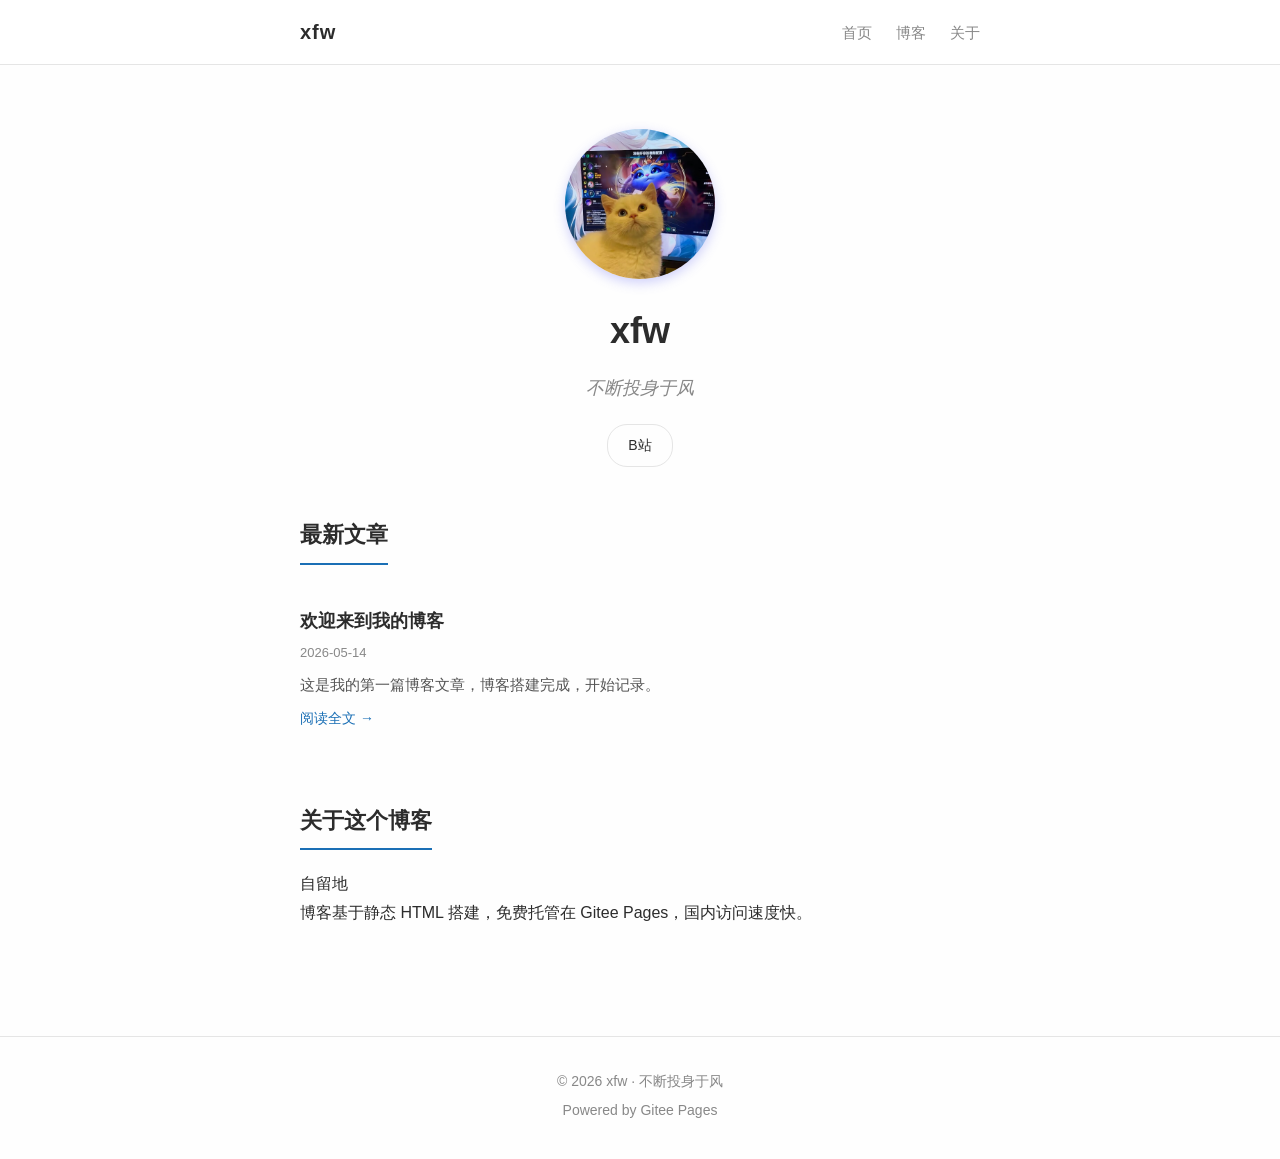
<file: index.html>
<!DOCTYPE html>
<html lang="zh-CN">
<head>
    <meta charset="UTF-8">
    <meta name="viewport" content="width=device-width, initial-scale=1.0">
    <title>xfw - 不断投身于风</title>
    <link rel="stylesheet" href="style.css">
    <meta name="description" content="xfw 的个人博客，什么都写。">
</head>
<body>
    <nav>
        <div class="nav-inner">
            <a href="index.html" class="logo">xfw</a>
            <div class="nav-links">
                <a href="index.html">首页</a>
                <a href="blog.html">博客</a>
                <a href="about.html">关于</a>
            </div>
        </div>
    </nav>

    <header class="hero">
        <img src="0e599f412ee6a88c30fd4f0e59116285.png" alt="xfw 头像" class="avatar">
        <h1>xfw</h1>
        <p class="tagline">不断投身于风</p>
        <div class="social-links">
            <a href="https://space.bilibili.com/299655899" class="social-btn" target="_blank">B站</a>
        </div>
    </header>

    <main class="container">
        <section class="section">
            <h2>最新文章</h2>
            <div class="post-list">
                <article class="post-card">
                    <h3><a href="posts/欢迎来到我的博客.html">欢迎来到我的博客</a></h3>
                    <time>2026-05-14</time>
                    <p class="excerpt">这是我的第一篇博客文章，博客搭建完成，开始记录。</p>
                    <a href="posts/欢迎来到我的博客.html" class="read-more">阅读全文 →</a>
                </article>
            </div>
        </section>

        <section class="section">
            <h2>关于这个博客</h2>
            <p>自留地</p>
            <p>博客基于静态 HTML 搭建，免费托管在 Gitee Pages，国内访问速度快。</p>
        </section>
    </main>

    <footer>
        <p>© 2026 xfw · 不断投身于风</p>
        <p class="footer-link"><a href="https://gitee.com">Powered by Gitee Pages</a></p>
    </footer>
</body>
</html>
</file>
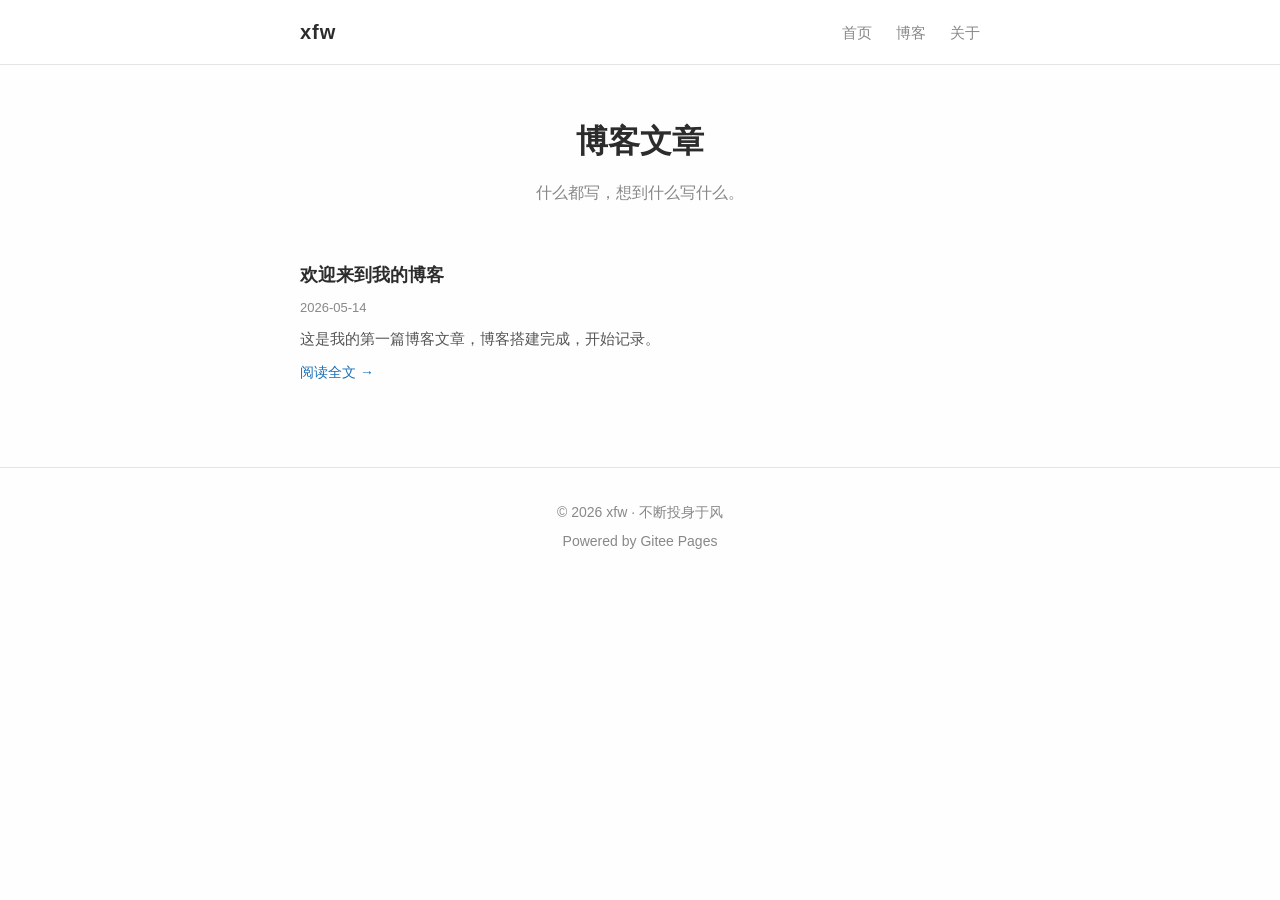
<file: blog.html>
<!DOCTYPE html>
<html lang="zh-CN">
<head>
    <meta charset="UTF-8">
    <meta name="viewport" content="width=device-width, initial-scale=1.0">
    <title>博客 - xfw</title>
    <link rel="stylesheet" href="style.css">
    <meta name="description" content="xfw 的博客文章列表">
</head>
<body>
    <nav>
        <div class="nav-inner">
            <a href="index.html" class="logo">xfw</a>
            <div class="nav-links">
                <a href="index.html">首页</a>
                <a href="blog.html">博客</a>
                <a href="about.html">关于</a>
            </div>
        </div>
    </nav>

    <div class="blog-header">
        <h1>博客文章</h1>
        <p>什么都写，想到什么写什么。</p>
    </div>

    <main class="container">
        <div class="post-list">
            <article class="post-card">
                <h3><a href="posts/欢迎来到我的博客.html">欢迎来到我的博客</a></h3>
                <time>2026-05-14</time>
                <p class="excerpt">这是我的第一篇博客文章，博客搭建完成，开始记录。</p>
                <a href="posts/欢迎来到我的博客.html" class="read-more">阅读全文 →</a>
            </article>
        </div>
    </main>

    <footer>
        <p>© 2026 xfw · 不断投身于风</p>
        <p class="footer-link"><a href="https://gitee.com">Powered by Gitee Pages</a></p>
    </footer>
</body>
</html>
</file>
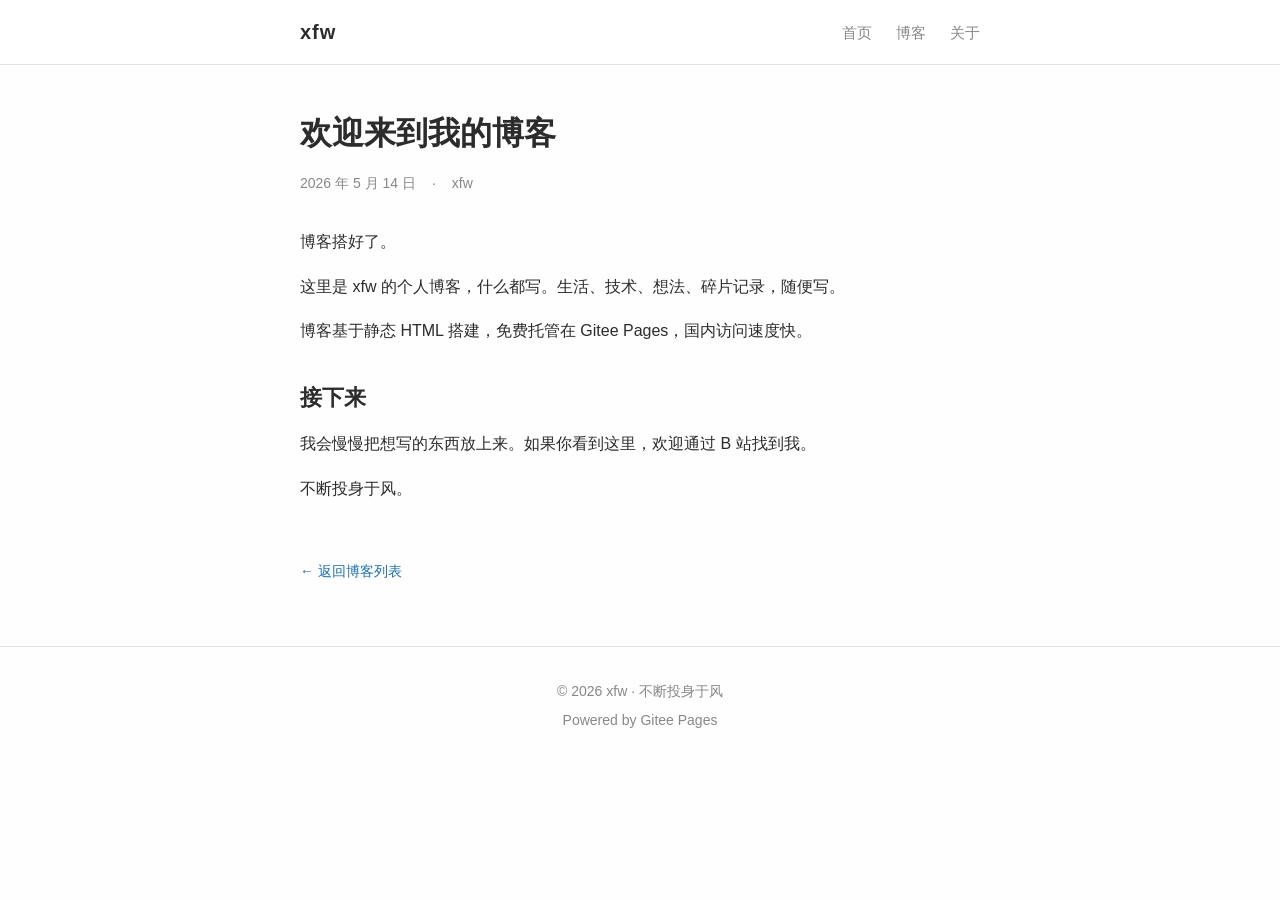
<file: posts/欢迎来到我的博客.html>
<!DOCTYPE html>
<html lang="zh-CN">
<head>
    <meta charset="UTF-8">
    <meta name="viewport" content="width=device-width, initial-scale=1.0">
    <title>欢迎来到我的博客 - xfw</title>
    <link rel="stylesheet" href="../style.css">
    <meta name="description" content="欢迎来到 xfw 的博客，什么都写。">
</head>
<body>
    <nav>
        <div class="nav-inner">
            <a href="../index.html" class="logo">xfw</a>
            <div class="nav-links">
                <a href="../index.html">首页</a>
                <a href="../blog.html">博客</a>
                <a href="../about.html">关于</a>
            </div>
        </div>
    </nav>

    <article class="post">
        <h1 class="post-title">欢迎来到我的博客</h1>
        <div class="post-meta">
            <span>2026 年 5 月 14 日</span>
            <span>·</span>
            <span>xfw</span>
        </div>

        <div class="post-body">
            <p>博客搭好了。</p>
            <p>这里是 xfw 的个人博客，什么都写。生活、技术、想法、碎片记录，随便写。</p>
            <p>博客基于静态 HTML 搭建，免费托管在 Gitee Pages，国内访问速度快。</p>
            <h2>接下来</h2>
            <p>我会慢慢把想写的东西放上来。如果你看到这里，欢迎通过 B 站找到我。</p>
            <p>不断投身于风。</p>
        </div>

        <a href="../blog.html" class="post-back">← 返回博客列表</a>
    </article>

    <footer>
        <p>© 2026 xfw · 不断投身于风</p>
        <p class="footer-link"><a href="https://gitee.com">Powered by Gitee Pages</a></p>
    </footer>
</body>
</html>
</file>
<file: style.css>
/* xfw Blog Styles - Clean & Modern */

:root {
    --bg: #fefefe;
    --surface: #ffffff;
    --text: #2c2c2c;
    --muted: #888888;
    --accent: #1a6fb5;
    --accent-hover: #155a94;
    --border: #e5e5e5;
    --radius: 8px;
    --shadow: 0 1px 3px rgba(0,0,0,0.06);
    --max-w: 720px;
}

* { margin: 0; padding: 0; box-sizing: border-box; }

body {
    font-family: -apple-system, BlinkMacSystemFont, "Segoe UI", "Noto Sans SC", "PingFang SC", "Microsoft YaHei", sans-serif;
    background: var(--bg);
    color: var(--text);
    line-height: 1.8;
    font-size: 16px;
}

/* Nav */
nav {
    border-bottom: 1px solid var(--border);
    background: var(--surface);
    position: sticky;
    top: 0;
    z-index: 100;
}
.nav-inner {
    max-width: var(--max-w);
    margin: 0 auto;
    padding: 14px 20px;
    display: flex;
    justify-content: space-between;
    align-items: center;
}
.logo {
    font-size: 20px;
    font-weight: 700;
    color: var(--text);
    text-decoration: none;
    letter-spacing: 1px;
}
.nav-links { display: flex; gap: 24px; }
.nav-links a {
    color: var(--muted);
    text-decoration: none;
    font-size: 15px;
    transition: color 0.2s;
}
.nav-links a:hover { color: var(--accent); }

/* Hero */
.hero {
    text-align: center;
    padding: 64px 20px 48px;
}
.avatar {
    width: 150px;
    height: 150px;
    border-radius: 50%;
    margin: 0 auto 20px;
    display: block;
    box-shadow: 0 4px 12px rgba(99,102,241,0.3);
}
.hero h1 { font-size: 36px; font-weight: 800; margin-bottom: 8px; }
.tagline {
    font-size: 18px;
    color: var(--muted);
    font-style: italic;
    margin-bottom: 20px;
}
.social-links { display: flex; justify-content: center; gap: 12px; }
.social-btn {
    display: inline-block;
    padding: 8px 20px;
    border: 1px solid var(--border);
    border-radius: 20px;
    color: var(--text);
    text-decoration: none;
    font-size: 14px;
    transition: all 0.2s;
}
.social-btn:hover { border-color: var(--accent); color: var(--accent); }

/* Container */
.container { max-width: var(--max-w); margin: 0 auto; padding: 0 20px 60px; }
.section { margin-bottom: 48px; }
.section h2 {
    font-size: 22px;
    margin-bottom: 20px;
    padding-bottom: 8px;
    border-bottom: 2px solid var(--accent);
    display: inline-block;
}

/* Post Cards */
.post-card {
    padding: 20px 0;
    border-bottom: 1px solid var(--border);
}
.post-card:last-child { border: none; }
.post-card h3 { font-size: 18px; margin-bottom: 4px; }
.post-card h3 a {
    color: var(--text);
    text-decoration: none;
    transition: color 0.2s;
}
.post-card h3 a:hover { color: var(--accent); }
.post-card time {
    font-size: 13px;
    color: var(--muted);
    display: block;
    margin-bottom: 6px;
}
.excerpt { color: #555; font-size: 15px; margin-bottom: 6px; }
.read-more {
    font-size: 14px;
    color: var(--accent);
    text-decoration: none;
}
.read-more:hover { text-decoration: underline; }

/* Blog List Page */
.blog-header {
    text-align: center;
    padding: 48px 20px 32px;
}
.blog-header h1 { font-size: 32px; font-weight: 800; margin-bottom: 8px; }
.blog-header p { color: var(--muted); }

/* Post Content */
.post {
    max-width: var(--max-w);
    margin: 0 auto;
    padding: 40px 20px 60px;
}
.post-title { font-size: 32px; font-weight: 800; margin-bottom: 8px; }
.post-meta {
    font-size: 14px;
    color: var(--muted);
    margin-bottom: 32px;
    display: flex;
    gap: 16px;
    align-items: center;
}
.post-body { font-size: 16px; }
.post-body p { margin-bottom: 16px; }
.post-body h2 { font-size: 22px; margin: 32px 0 12px; }
.post-body h3 { font-size: 18px; margin: 24px 0 10px; }
.post-body ul, .post-body ol { margin: 12px 0 12px 24px; }
.post-body li { margin-bottom: 6px; }
.post-body blockquote {
    border-left: 4px solid var(--accent);
    padding: 8px 16px;
    margin: 16px 0;
    background: #f8f9fb;
    border-radius: 0 var(--radius) var(--radius) 0;
    color: #555;
}
.post-body code {
    background: #f4f4f4;
    padding: 2px 6px;
    border-radius: 3px;
    font-size: 14px;
}
.post-body pre {
    background: #2c2c2c;
    color: #eee;
    padding: 16px;
    border-radius: var(--radius);
    overflow-x: auto;
    margin: 16px 0;
}
.post-body pre code { background: none; padding: 0; color: #eee; }
.post-body img { max-width: 100%; border-radius: var(--radius); margin: 16px 0; }
.post-back {
    display: inline-block;
    margin-top: 40px;
    color: var(--accent);
    text-decoration: none;
    font-size: 14px;
}
.post-back:hover { text-decoration: underline; }

/* About Page */
.about-header {
    text-align: center;
    padding: 48px 20px 32px;
}
.about-header h1 { font-size: 32px; font-weight: 800; }
.about-content {
    max-width: var(--max-w);
    margin: 0 auto;
    padding: 0 20px 60px;
    font-size: 16px;
}
.about-content h2 { font-size: 20px; margin: 32px 0 12px; }
.about-content p { margin-bottom: 14px; }

/* Footer */
footer {
    text-align: center;
    padding: 32px 20px;
    border-top: 1px solid var(--border);
    color: var(--muted);
    font-size: 14px;
}
footer p { margin-bottom: 4px; }
.footer-link a { color: var(--muted); text-decoration: none; }
.footer-link a:hover { color: var(--accent); }

/* Mobile */
@media (max-width: 600px) {
    .hero h1 { font-size: 28px; }
    .post-title { font-size: 24px; }
    .post-body { font-size: 15px; }
    .nav-links { gap: 16px; }
}
/* 头像样式 */
.0e599f412ee6a88c30fd4f0e59116285 {
  /* 尺寸控制：自己改数字，宽高设成一样才是正圆 */
  width: 100px;
  height: 100px;

  /* 防止图片拉伸变形，自动裁剪居中 */
  object-fit: cover;

  /* 可选：改成圆形头像 */
  border-radius: 50%;

  /* 可选：加个边框/阴影，更好看 */
  border: 2px solid #eee;
  box-shadow: 0 0 5px rgba(0,0,0,0.1);

  /* 可选：手机端自适应，不会超出屏幕 */
  max-width: 100%;
}
</file>
